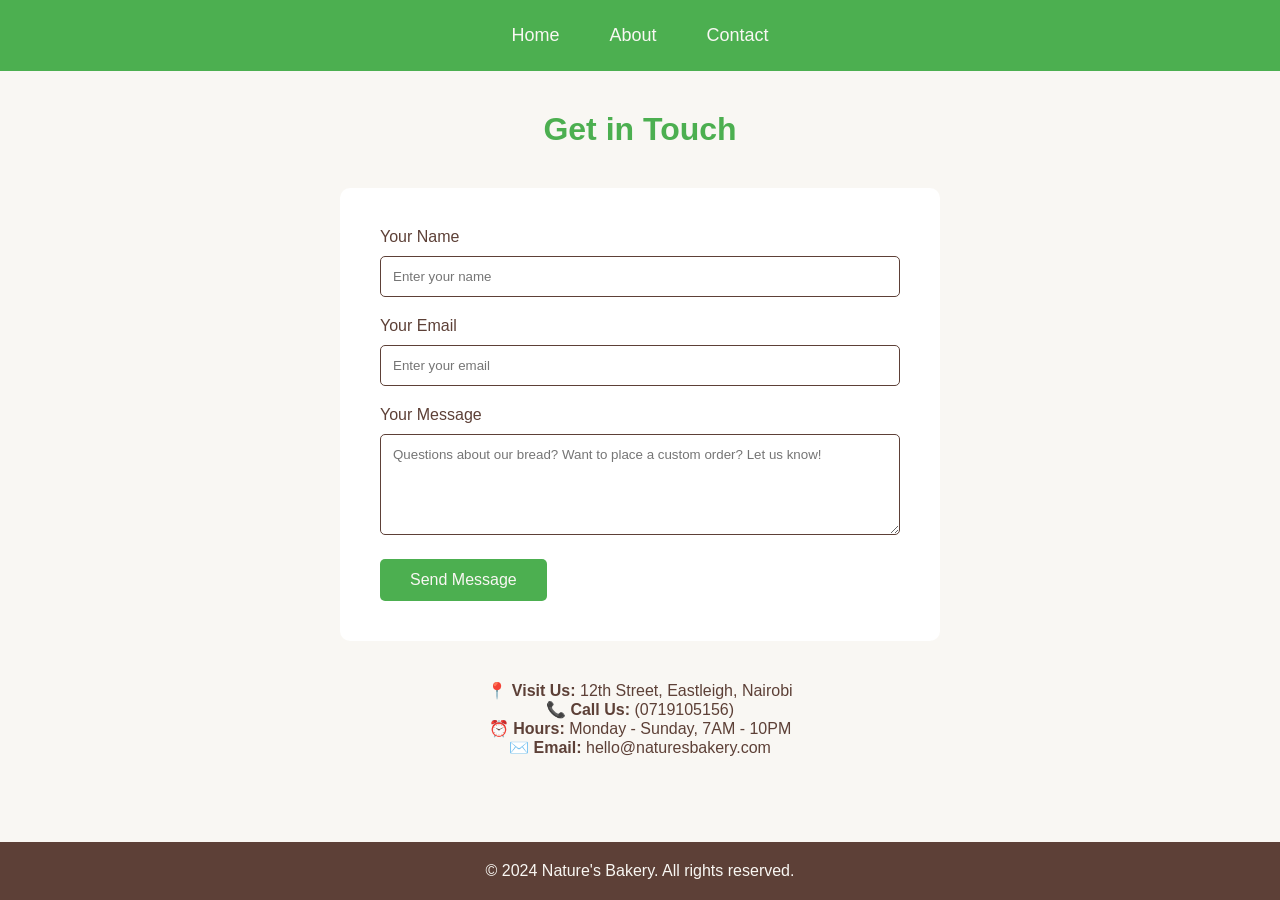
<file: Contact.html>
<!DOCTYPE html>
<html lang="en">
<head>
    <meta charset="UTF-8">
    <meta name="viewport" content="width=device-width, initial-scale=1.0">
    <title>Nature's Bakery - Contact</title>
    <link rel="stylesheet" href="Style.css">
</head>
<body>
    <header>
        <nav>
            <a href="index.html">Home</a>
            <a href="about.html">About</a>
            <a href="Contact.html">Contact</a>
        </nav>
    </header>

    <main>
        <h1>Get in Touch</h1>
        
        <form class="contact-form">
            <label>Your Name</label>
            <input type="text" placeholder="Enter your name" required>
            
            <label>Your Email</label>
            <input type="email" placeholder="Enter your email" required>
            
            <label>Your Message</label>
            <textarea rows="5" placeholder="Questions about our bread? Want to place a custom order? Let us know!" required></textarea>
            
            <button type="submit">Send Message</button>
        </form>
        
        <div style="text-align: center; margin-top: 40px;">
            <p><strong>📍 Visit Us:</strong> 12th Street, Eastleigh, Nairobi</p>
            <p><strong>📞 Call Us:</strong> (0719105156) </p>
            <p><strong>⏰ Hours:</strong> Monday - Sunday, 7AM - 10PM </p>
            <p><strong>✉️ Email:</strong> hello@naturesbakery.com</p>
        </div>
    </main>

    <footer>
        <p>&copy; 2024 Nature's Bakery. All rights reserved.</p>
    </footer>
</body>
</html>
</file>
<file: Style.css>
* {
    margin: 0;
    padding: 0;
    box-sizing: border-box;
}

body {
    font-family: Arial, sans-serif;
    background-color: #F9F7F3;  
    color: #5D4037;              
    min-height: 100vh;
    display: flex;
    flex-direction: column;
}

header {
    background-color: #4CAF50;  
    padding: 20px;
}

nav {
    display: flex;              
    justify-content: center;   
    gap: 30px;                  
}

nav a {
    color: #F9F7F3;            
    text-decoration: none;
    font-size: 18px;
    padding: 5px 10px;
    transition: all 0.3s;
}

nav a:hover {
    background-color: #F9F7F3;
    color: #4CAF50;
    border-radius: 5px;
}

main {
    max-width: 1200px;
    margin: 40px auto;
    padding: 0 20px;
    flex: 1;
}

h1 {
    text-align: center;
    margin-bottom: 40px;
    color: #4CAF50;
}

.grid-container {
    display: grid;             
    grid-template-columns: repeat(auto-fit, minmax(300px, 1fr));
    gap: 30px;
    margin-top: 20px;
}


.card {
    background-color: white;
    padding: 20px;
    text-align: center;
    border-radius: 10px;
    border: 1px solid #ddd;
    transition: all 0.4s ease-in-out;
    cursor: pointer;
    position: relative;
    overflow: hidden;
}

.card:hover {
    transform: translateY(-10px) scale(1.02);
    box-shadow: 0 20px 35px rgba(0, 0, 0, 0.2);
    border-color: #4CAF50;
}

.card img {
    width: 100%;
    height: 200px;
    object-fit: cover;
    border-radius: 8px;
    margin-bottom: 15px;
    transition: transform 0.5s ease;
}

.card:hover img {
    transform: scale(1.05);
}

.card::before {
    content: '';
    position: absolute;
    top: 0;
    left: -100%;
    width: 100%;
    height: 100%;
    background: linear-gradient(90deg, transparent, rgba(76, 175, 80, 0.15), transparent);
    transition: left 0.7s ease;
    pointer-events: none;
}

.card:hover::before {
    left: 100%;
}

.card h3 {
    color: #4CAF50;
    margin-bottom: 15px;
    transition: all 0.3s ease;
}

.card:hover h3 {
    color: #2E7D32;
    transform: scale(1.05);
}

.card p {
    transition: color 0.3s ease;
}

.card:hover p {
    color: #5D4037;
}

.card-btn {
    background-color: #4CAF50;
    color: white;
    border: none;
    padding: 8px 20px;
    margin-top: 15px;
    border-radius: 25px;
    cursor: pointer;
    opacity: 0;
    transform: translateY(20px);
    transition: all 0.4s ease;
    font-size: 14px;
}

.card:hover .card-btn {
    opacity: 1;
    transform: translateY(0);
}

.card-btn:hover {
    background-color: #2E7D32;
    transform: scale(1.05);
}

.about-container {
    display: flex;              
    align-items: center;
    gap: 50px;
    background-color: white;
    padding: 40px;
    border-radius: 10px;
}

.about-text {
    flex: 1;
}

.about-text h2 {
    color: #4CAF50;
    margin-bottom: 20px;
}

.about-text p {
    margin-bottom: 15px;
    line-height: 1.6;
}

.about-image {
    flex: 1;
}

.about-image img {
    width: 100%;
    border-radius: 10px;
}

.contact-form {
    max-width: 600px;
    margin: 0 auto;
    background-color: white;
    padding: 40px;
    border-radius: 10px;
}

input, textarea {
    width: 100%;
    padding: 12px;
    margin: 10px 0 20px 0;
    border: 1px solid #5D4037;
    border-radius: 5px;
    font-family: Arial, sans-serif;
}

button {
    background-color: #4CAF50;
    color: #F9F7F3;
    padding: 12px 30px;
    border: none;
    border-radius: 5px;
    cursor: pointer;
    font-size: 16px;
    transition: background-color 0.3s;
}

button:hover {
    background-color: #2e6d31;
    transform: scale(1.02);
}

footer {
    background-color: #5D4037;  
    color: #F9F7F3;
    text-align: center;
    padding: 20px;
    margin-top: auto;
}


@media (max-width: 768px) {
    .grid-container {
        grid-template-columns: 1fr;  
    }
    
    .about-container {
        flex-direction: column;       
    }
    
    nav {
        flex-direction: column;
        align-items: center;
        gap: 10px;
    }
    
    h1 {
        font-size: 24px;
    }
}
</file>
